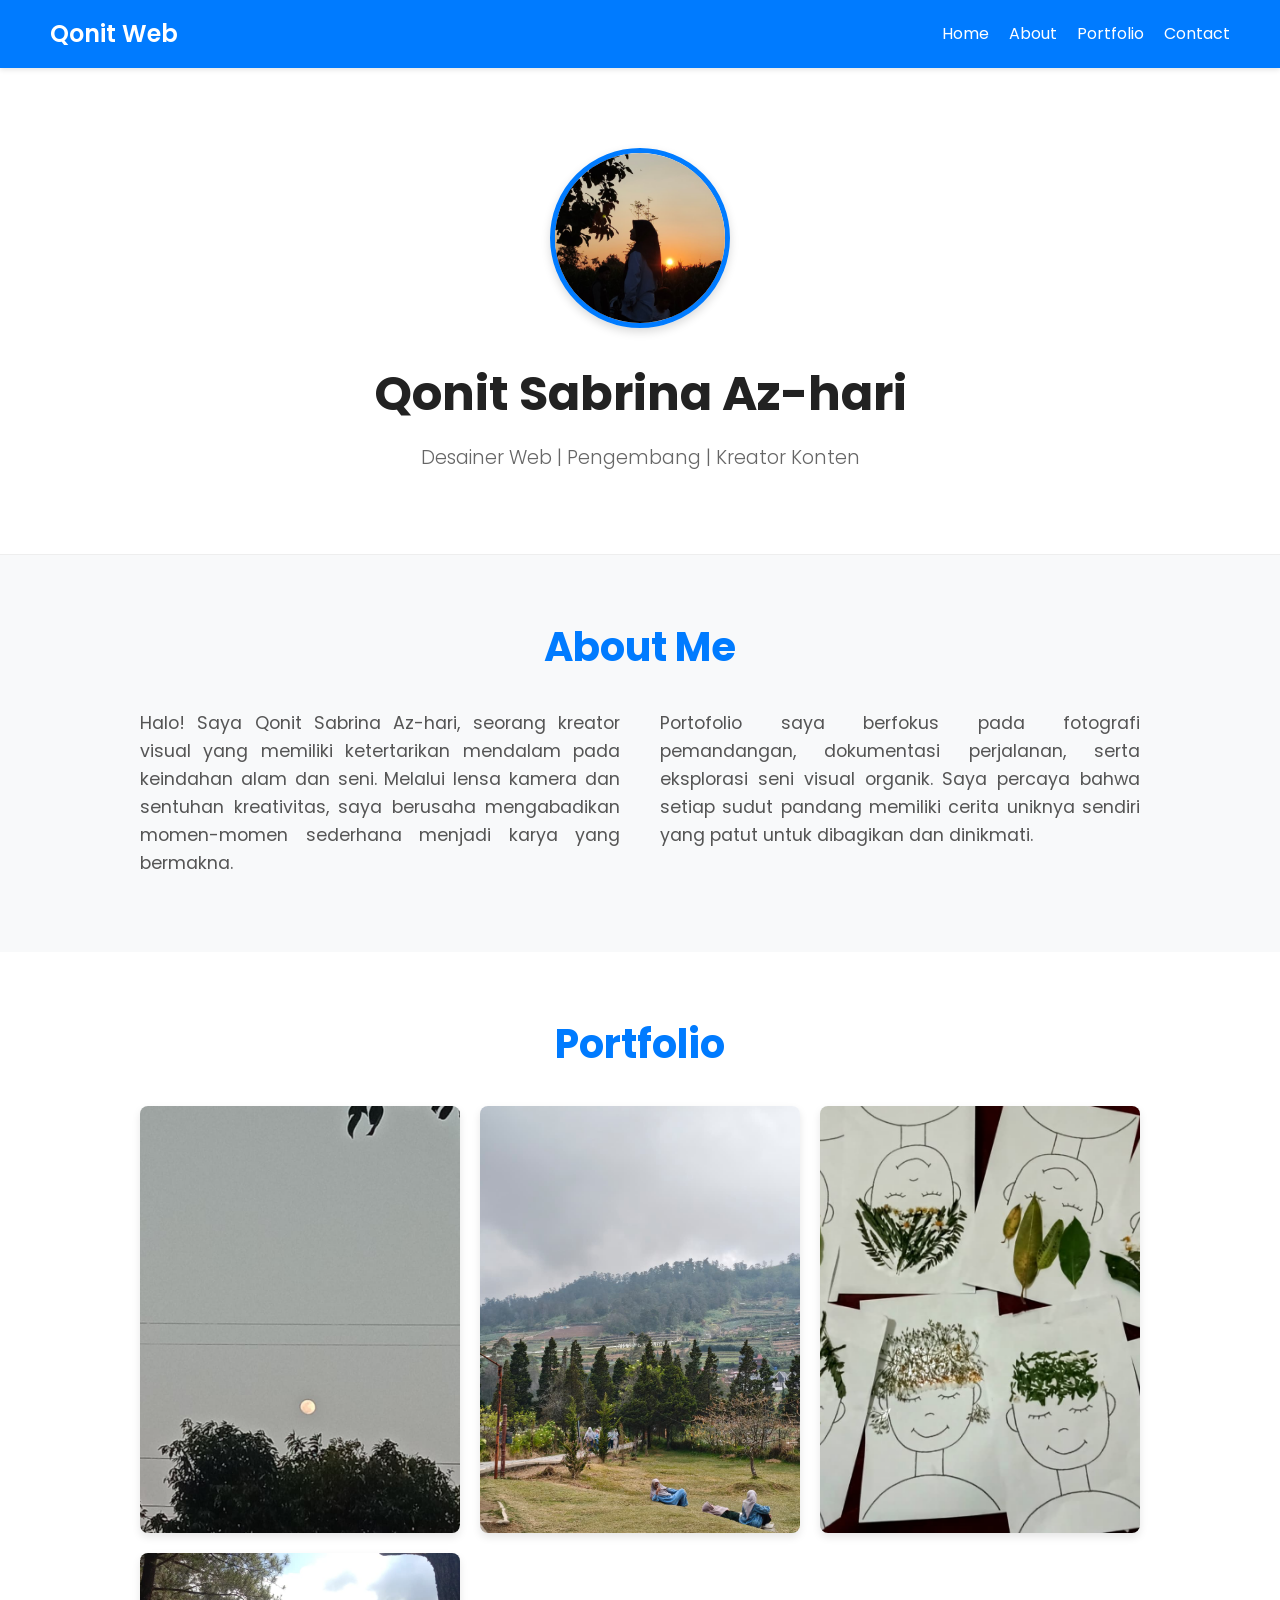
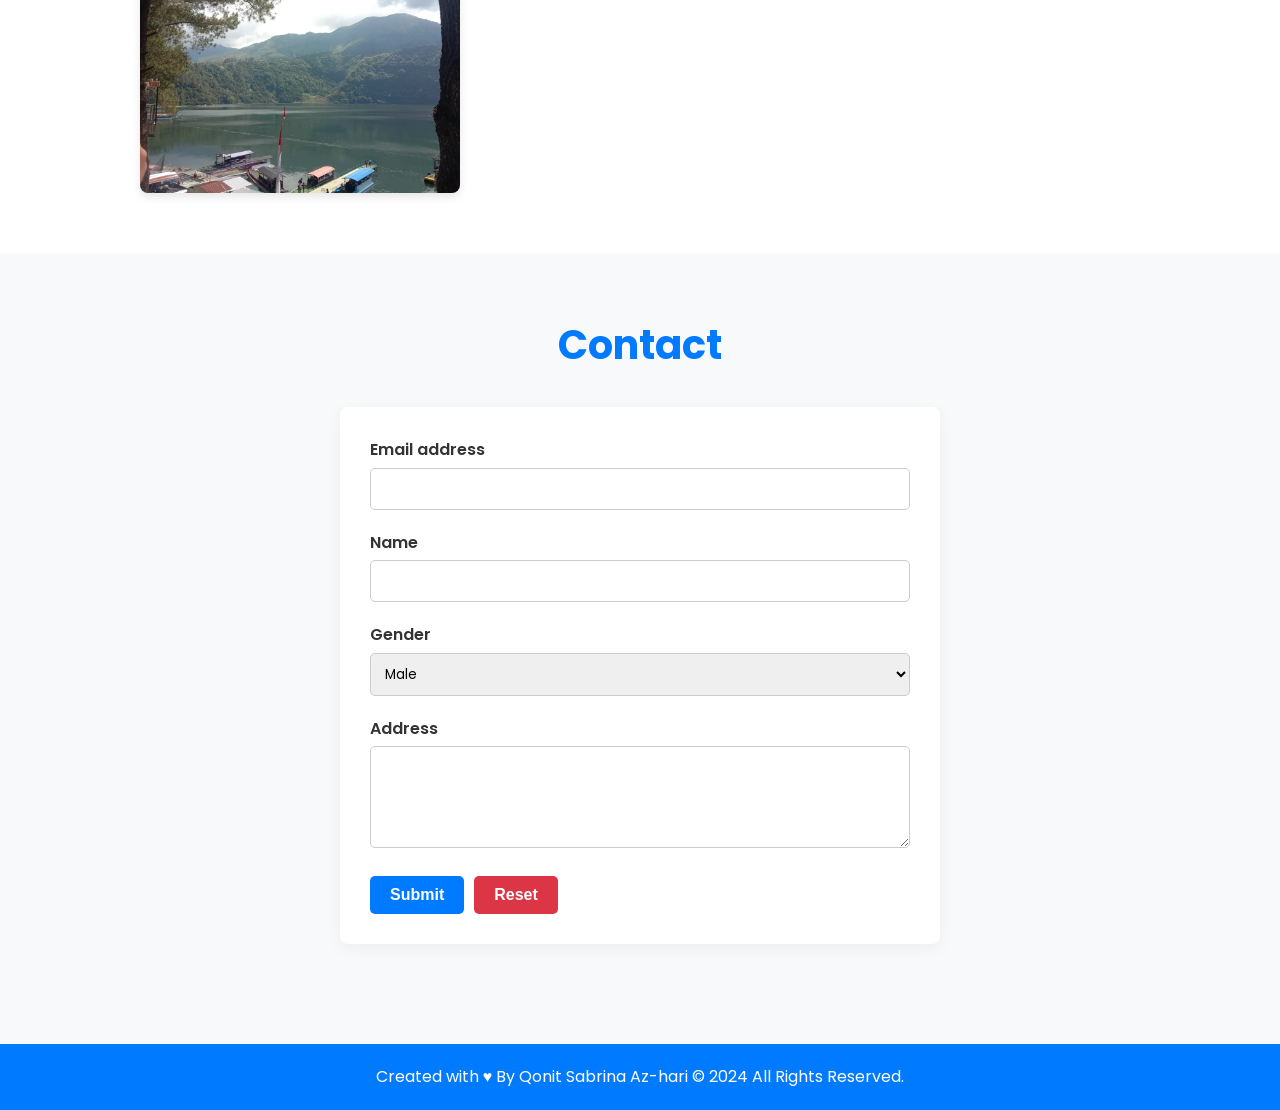
<file: web profil/index.html>
<!DOCTYPE html>
<html lang="id">
<head>
    <meta charset="UTF-8">
    <meta name="viewport" content="width=device-width, initial-scale=1.0">
    <title>Profil Qonit Sabrina Az-hari</title>
    
    <!-- Google Fonts untuk tipografi yang lebih baik -->
    <link href="https://fonts.googleapis.com/css2?family=Poppins:wght@300;400;600&display=swap" rel="stylesheet">
    
    <!-- Link CSS untuk Animasi Bergerak (AOS) -->
    <link href="https://unpkg.com/aos@2.3.1/dist/aos.css" rel="stylesheet">

<style>
/* Pengaturan Dasar */
* {
    margin: 0;
    padding: 0;
    box-sizing: border-box;
}

body {
    font-family: 'Poppins', sans-serif;
    line-height: 1.6;
    color: #333;
    background-color: #f8f9fa;
}

html {
    scroll-behavior: smooth;
}

/* Navigasi */
nav {
    display: flex;
    justify-content: space-between;
    align-items: center;
    padding: 15px 50px;
    background-color: #007bff;
    color: white;
    position: sticky;
    top: 0;
    z-index: 1000;
    box-shadow: 0 2px 5px rgba(0,0,0,0.1);
}

.logo {
    font-size: 1.5rem;
    font-weight: 600;
}

.nav-links {
    list-style: none;
    display: flex;
}

.nav-links li {
    margin-left: 20px;
}

.nav-links a {
    color: white;
    text-decoration: none;
    font-weight: 400;
    transition: color 0.3s;
}

.nav-links a:hover {
    color: #ffd700;
}

/* Bagian Umum */
.section {
    padding: 60px 20px;
    text-align: center;
}

.section h2 {
    font-size: 2.5rem;
    margin-bottom: 30px;
    color: #007bff;
}

.bg-light {
    background-color: #ffffff;
}

/* Header/Hero */
.hero {
    background-color: #fff;
    padding: 80px 20px;
    text-align: center;
    border-bottom: 1px solid #eee;
}

.profile-img {
    width: 180px;
    height: 180px;
    border-radius: 50%;
    object-fit: cover;
    border: 5px solid #007bff;
    margin-bottom: 20px;
    box-shadow: 0 4px 10px rgba(0,0,0,0.15);
}

.hero h1 {
    font-size: 3rem;
    color: #222;
    margin-bottom: 10px;
}

.subtitle {
    font-size: 1.2rem;
    color: #666;
    font-weight: 300;
}

/* Tentang Saya (Kiri & Kanan) */
.about-container {
    display: flex;
    justify-content: space-between;
    gap: 40px;
    max-width: 1000px;
    margin: 0 auto;
    text-align: justify;
}

.about-column {
    flex: 1;
    font-size: 1.1rem;
    color: #555;
}

.about-column p {
    margin-bottom: 15px;
}

/* Portofolio */
.portfolio-grid {
    display: grid;
    grid-template-columns: repeat(auto-fit, minmax(300px, 1fr));
    gap: 20px;
    max-width: 1000px;
    margin: 0 auto;
}

.portfolio-item {
    border-radius: 8px;
    overflow: hidden;
    box-shadow: 0 4px 8px rgba(0,0,0,0.1);
    transition: transform 0.3s ease;
}

.portfolio-item:hover {
    transform: translateY(-5px);
}

.portfolio-item img {
    width: 100%;
    height: 100%;
    object-fit: cover;
    display: block;
}

/* Kontak */
.contact-container {
    max-width: 600px;
    margin: 0 auto;
    background: #fff;
    padding: 30px;
    border-radius: 8px;
    box-shadow: 0 4px 15px rgba(0,0,0,0.05);
}

.form-group {
    margin-bottom: 20px;
    text-align: left;
}

.form-group label {
    display: block;
    margin-bottom: 5px;
    font-weight: 600;
    color: #333;
}

.form-group input,
.form-group select,
.form-group textarea {
    width: 100%;
    padding: 10px;
    border: 1px solid #ccc;
    border-radius: 5px;
    font-family: inherit;
}

.form-group input:focus,
.form-group select:focus,
.form-group textarea:focus {
    outline: none;
    border-color: #007bff;
    box-shadow: 0 0 5px rgba(0,123,255,0.3);
}

.form-actions {
    display: flex;
    gap: 10px;
    justify-content: flex-start;
}

.btn {
    padding: 10px 20px;
    border: none;
    border-radius: 5px;
    cursor: pointer;
    font-weight: 600;
    font-size: 1rem;
    transition: background-color 0.3s;
}

.btn-primary {
    background-color: #007bff;
    color: white;
}

.btn-primary:hover {
    background-color: #0056b3;
}

.btn-danger {
    background-color: #dc3545;
    color: white;
}

.btn-danger:hover {
    background-color: #c82333;
}

/* Footer */
footer {
    background-color: #007bff;
    color: white;
    text-align: center;
    padding: 20px 0;
    margin-top: 40px;
}

/* Responsivitas (Untuk layar kecil/Mobile) */
@media (max-width: 768px) {
    nav {
        flex-direction: column;
        padding: 15px;
    }
    
    .nav-links {
        margin-top: 15px;
        flex-wrap: wrap;
        justify-content: center;
    }

    .nav-links li {
        margin: 5px 10px;
    }

    .hero h1 {
        font-size: 2.2rem;
    }

    .about-container {
        flex-direction: column;
        gap: 20px;
    }
}
</style>
</head>
<body>

    <!-- Navigasi -->
    <nav>
        <div class="logo">Qonit Web</div>
        <ul class="nav-links">
            <li><a href="#home">Home</a></li>
            <li><a href="#about">About</a></li>
            <li><a href="#portfolio">Portfolio</a></li>
            <li><a href="#contact">Contact</a></li>
        </ul>
    </nav>

    <!-- Bagian Header/Hero -->
    <header id="home" class="hero">
        <div class="hero-content">
            <img src="img/foto acha.png" alt="Qonit Sabrina Az-hari" class="profile-img">
            <h1>Qonit Sabrina Az-hari</h1>
            <p class="subtitle">Desainer Web | Pengembang | Kreator Konten</p>
        </div>
    </header>

    <!-- Bagian Tentang Saya -->
    <section id="about" class="section about-section">
        <h2 data-aos="fade-up">About Me</h2>
        
        <div class="about-container">
            <div class="about-column" data-aos="fade-right">
                <p>Halo! Saya Qonit Sabrina Az-hari, seorang kreator visual yang memiliki ketertarikan mendalam pada keindahan alam dan seni. Melalui lensa kamera dan sentuhan kreativitas, saya berusaha mengabadikan momen-momen sederhana menjadi karya yang bermakna.</p>
            </div>
            
            <div class="about-column" data-aos="fade-left">
                <p>Portofolio saya berfokus pada fotografi pemandangan, dokumentasi perjalanan, serta eksplorasi seni visual organik. Saya percaya bahwa setiap sudut pandang memiliki cerita uniknya sendiri yang patut untuk dibagikan dan dinikmati.</p>
            </div>
        </div>
    </section>

    <!-- Bagian Portofolio -->
    <section id="portfolio" class="section portfolio-section bg-light">
        <h2 data-aos="fade-up">Portfolio</h2>
        <div class="portfolio-grid">
            <div class="portfolio-item" data-aos="zoom-in" data-aos-delay="100"><img src="img/image.png" alt="Proyek 1"></div>
            <div class="portfolio-item" data-aos="zoom-in" data-aos-delay="200"><img src="img/alam.png" alt="Proyek 2"></div>
            <div class="portfolio-item" data-aos="zoom-in" data-aos-delay="300"><img src="img/kreasi.png" alt="Proyek 3"></div>
            <div class="portfolio-item" data-aos="zoom-in" data-aos-delay="400"><img src="img/telaga.png" alt="Proyek 4"></div>
        </div>
    </section>

    <!-- Bagian Kontak -->
    <section id="contact" class="section contact-section">
        <h2 data-aos="fade-up">Contact</h2>
        <div class="contact-container" data-aos="fade-up" data-aos-delay="100">
            <form action="#" method="POST" class="contact-form">
                <div class="form-group">
                    <label for="email">Email address</label>
                    <input type="email" id="email" name="email" required>
                </div>
                <div class="form-group">
                    <label for="name">Name</label>
                    <input type="text" id="name" name="name" required>
                </div>
                <div class="form-group">
                    <label for="gender">Gender</label>
                    <select id="gender" name="gender">
                        <option value="male">Male</option>
                        <option value="female">Female</option>
                        <option value="other">Other</option>
                    </select>
                </div>
                <div class="form-group">
                    <label for="address">Address</label>
                    <textarea id="address" name="address" rows="4"></textarea>
                </div>
                <div class="form-actions">
                    <button type="submit" class="btn btn-primary">Submit</button>
                    <button type="reset" class="btn btn-danger">Reset</button>
                </div>
            </form>
        </div>
    </section>

    <!-- Footer -->
    <footer>
        <p>Created with &hearts; By Qonit Sabrina Az-hari &copy; 2024 All Rights Reserved.</p>
    </footer>

    <!-- SCRIPT HARUS DI SINI: Tepat di atas tag penutup body -->
    <script src="https://unpkg.com/aos@2.3.1/dist/aos.js"></script>
    <script>
        AOS.init({
            duration: 1000,
            once: true,
            offset: 50
        });
    </script>
</body>
</html>
</file>
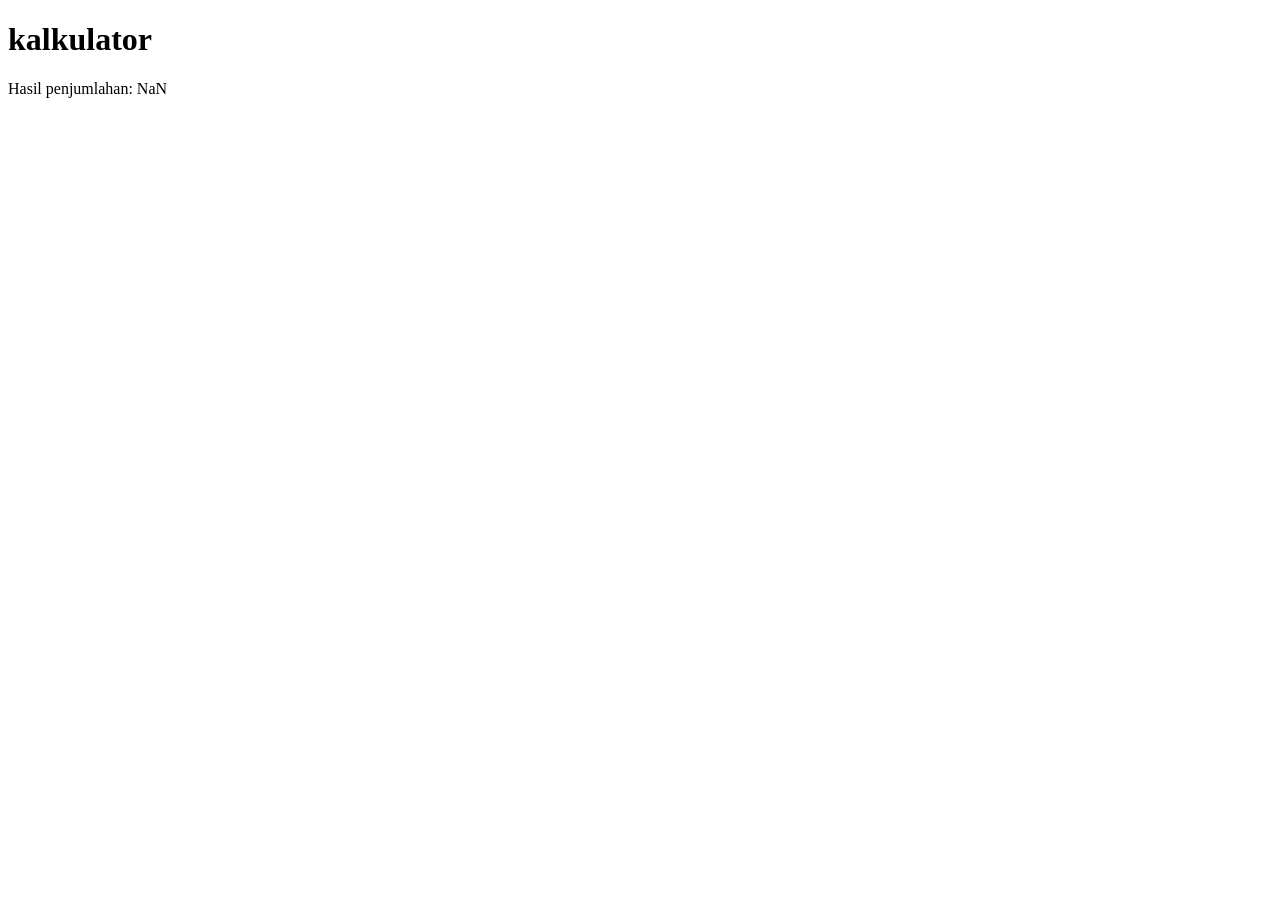
<file: web-javascript/kalkulator-js.html>
<!DOCTYPE html>
<html lang="en">
<head>
    <meta charset="UTF-8">
    <meta name="viewport" content="width=device-width, initial-scale=1.0">
    <title>kalkulator</title>
</head>
<body>
    <h1>kalkulator</h1>

    <script type="text/javascript">
       let angka1 = prompt("Masukkan angka pertama:");
       let angka2 = prompt("Masukkan angka kedua:");
    
       //penjumlahan kedua angka 
       let penjumlahan = parseFloat(angka1) + parseFloat(angka2);

        //menampilkan hasil penjumlahan
        document.write("Hasil penjumlahan: " + penjumlahan + "<br>");
        
     </script>
          

    

</body>
</html>
</file>
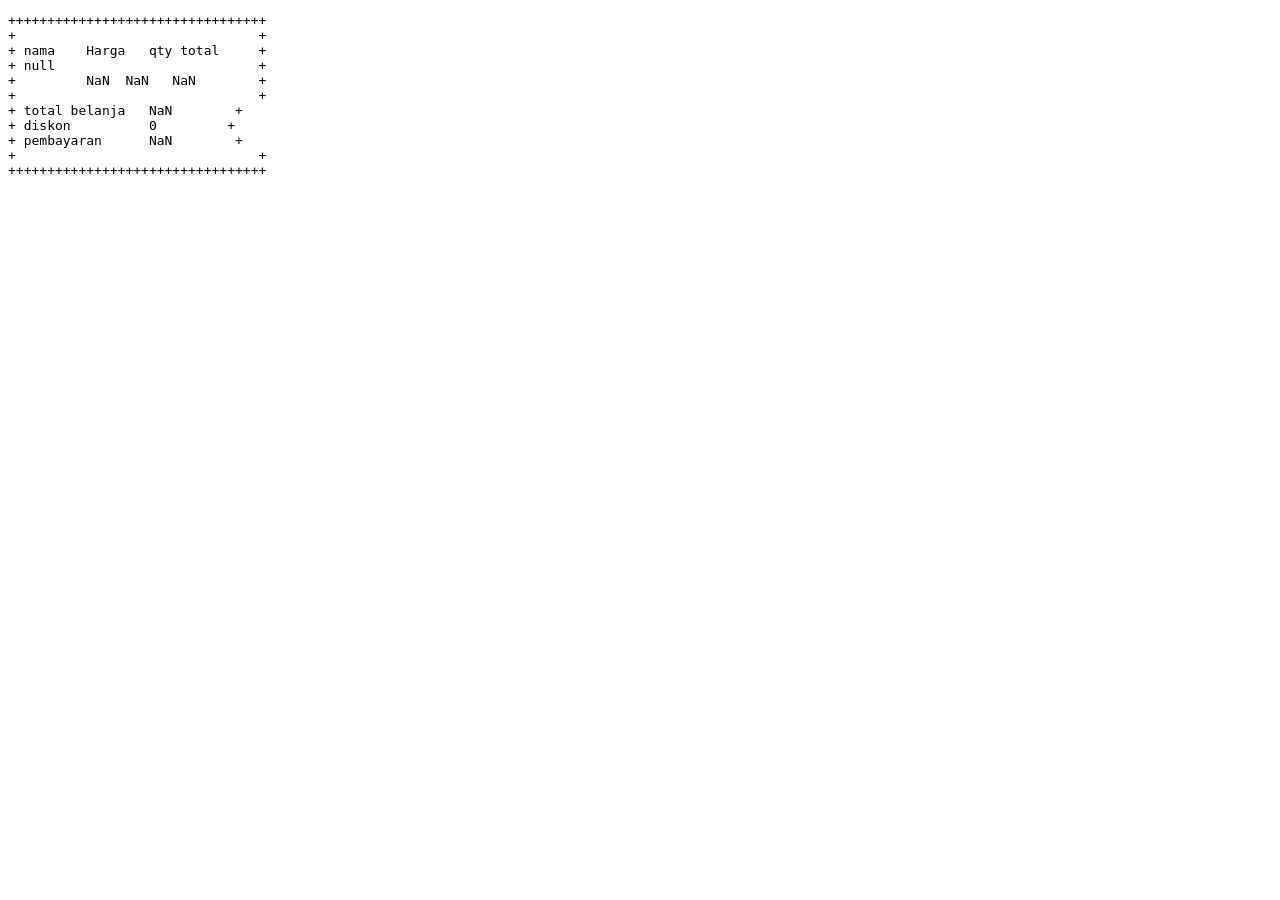
<file: web-javascript/KASIR-js.html>
<!DOCTYPE html>
<html lang="id">
<head>
    <meta charset="UTF-8">
    <meta name="viewport" content="width=device-width, initial-scale=1.0">
    <title>KASIR-JS.HTML</title>
</head>
<body>
    <script type="text/javascript">
        // 1. Input nama barang
        let namaBarang = prompt("Masukkan nama barang:", "sepatu");
        
        // 2. Input harga barang
        let hargaBarang = parseInt(prompt("Masukkan harga barang (contoh: 30000):", "30000"));
        
        // 3. Input jumlah beli (qty)
        let qty = parseInt(prompt("Masukkan jumlah beli (qty):", "3"));

        // Hitung total awal
        let totalBelanja = hargaBarang * qty;
        let diskon = 0;

        // 4. Jika pembelian lebih dari 50.000 dapat diskon 10% dari total
        if (totalBelanja > 50000) {
            diskon = totalBelanja * 0.10;
        }

        // Hitung akhir setelah diskon
        let pembayaran = totalBelanja - diskon;

        // Fungsi bantuan untuk memformat angka dengan titik (misal: 30000 menjadi 30.000)
        function formatRp(angka) {
            return angka.toLocaleString('id-ID');
        }

        // 5. Tampilan Struk Belanja
        // Menggunakan <pre> agar format spasi ASCII (seperti di papan tulis) tetap rapi
        let struk = `
+++++++++++++++++++++++++++++++++
+                               +
+ nama    Harga   qty total     +
+ ${namaBarang}                          +
+         ${formatRp(hargaBarang)}  ${qty}   ${formatRp(totalBelanja)}        +
+                               +
+ total belanja   ${formatRp(totalBelanja)}        +
+ diskon          ${formatRp(diskon)}         +
+ pembayaran      ${formatRp(pembayaran)}        +
+                               +
+++++++++++++++++++++++++++++++++
`;

        document.write("<pre>" + struk + "</pre>");
    </script>
</body>
</html>
</file>
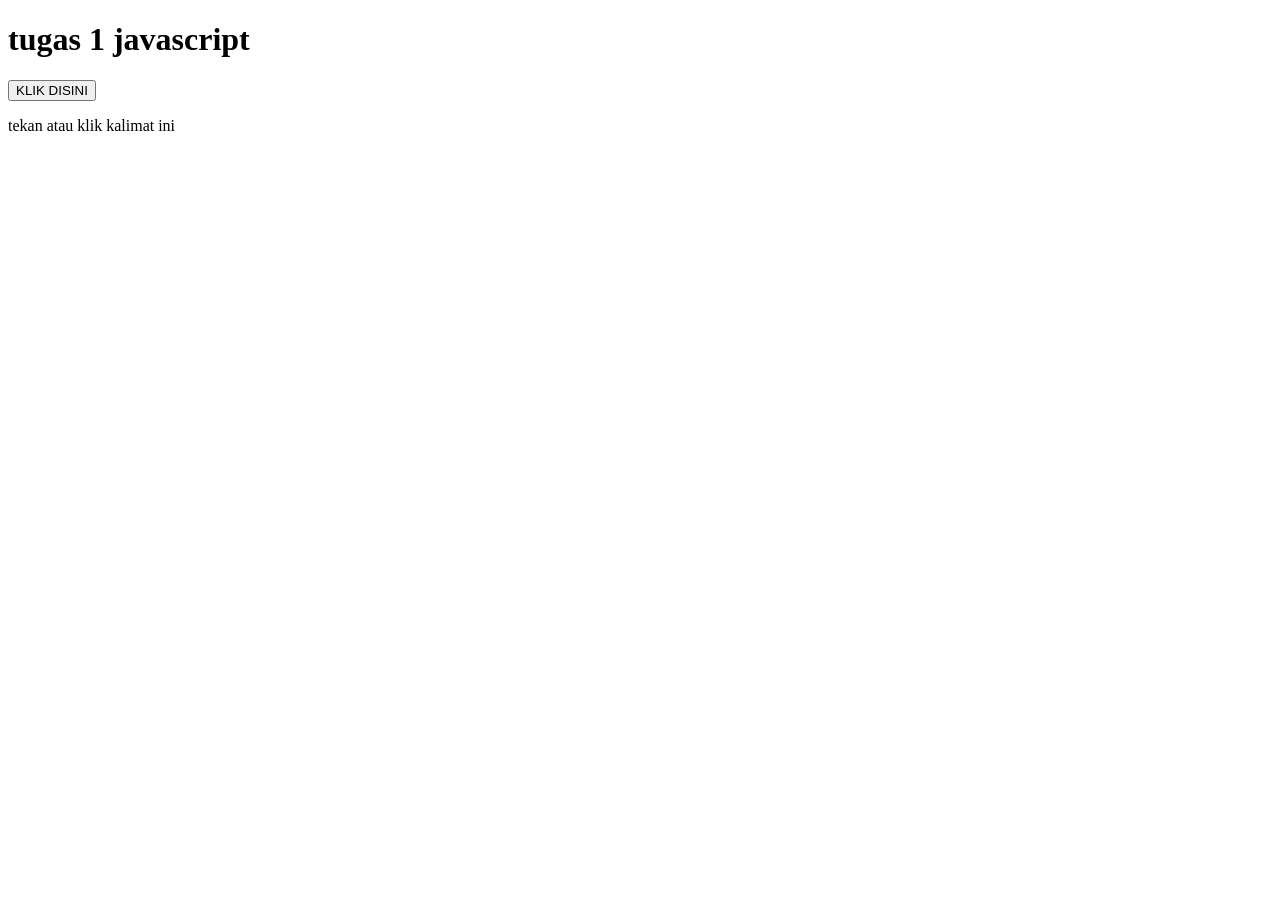
<file: web-javascript/tugas1-js.html>
<!DOCTYPE html>
<html lang="en">
<head>
    <meta charset="UTF-8">
    <meta name="viewport" content="width=device-width, initial-scale=1.0">
    <title>tugas 1 JS</title>
</head>
<body>
    <h1> tugas 1 javascript</h1>

    <!-- penulisan js dengan inline -->
     <button onclick="alert('tombol di tekan!')
     ">KLIK DISINI</button>

     <p onclick="alert('kalimat ini di tekan!')">tekan atau klik kalimat ini</p>


    <!-- contoh penulisan js ekstersnal -->
    <script type="text/javascript" src="my.js">
    </script>
</body>
</html>
</file>
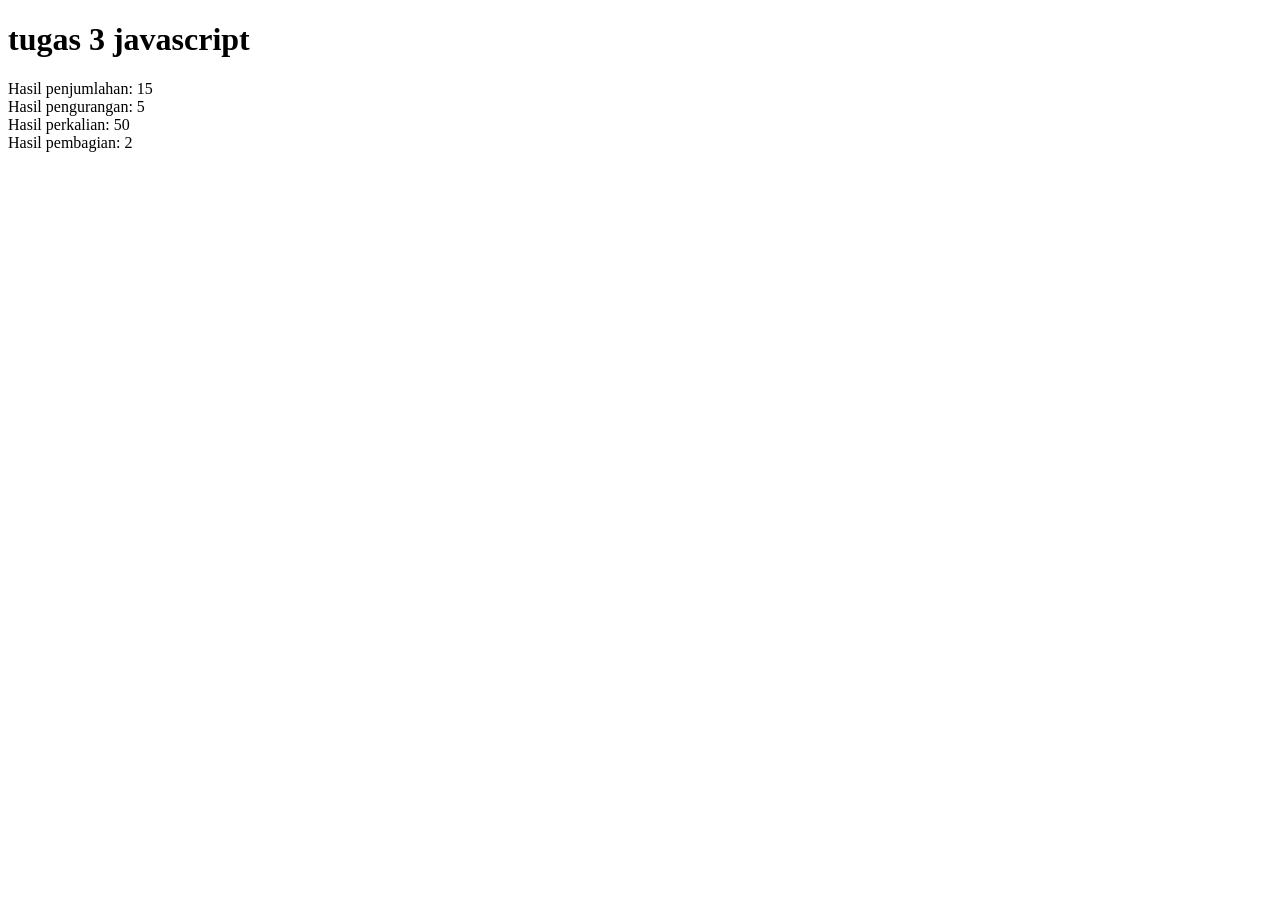
<file: web-javascript/tugas3-js.html>
<!DOCTYPE html>
<html lang="en">
<head>
    <meta charset="UTF-8">
    <meta name="viewport" content="width=device-width, initial-scale=1.0">
    <title>tugas 3 javascript</title>
</head>
<body>
    <h1> tugas 3 javascript</h1>

    <script type="text/javascript">
        let angka1 = 10;
        let angka2 = 5;

        //penjumlahan
        let hasil1 = angka1 + angka2;
        document.write("Hasil penjumlahan: " + hasil1 + "<br>");

         //pengurangan
        let hasil2 = angka1 - angka2;
        document.write("Hasil pengurangan: " + hasil2 + "<br>");

        //perkalian
        let hasil3 = angka1 * angka2;       
        document.write("Hasil perkalian: " + hasil3 + "<br>");

        //pembagian
        let hasil4 = angka1 / angka2;
        document.write("Hasil pembagian: " + hasil4 + "<br>"); 

    </script>
    
</body>
</html>
</file>
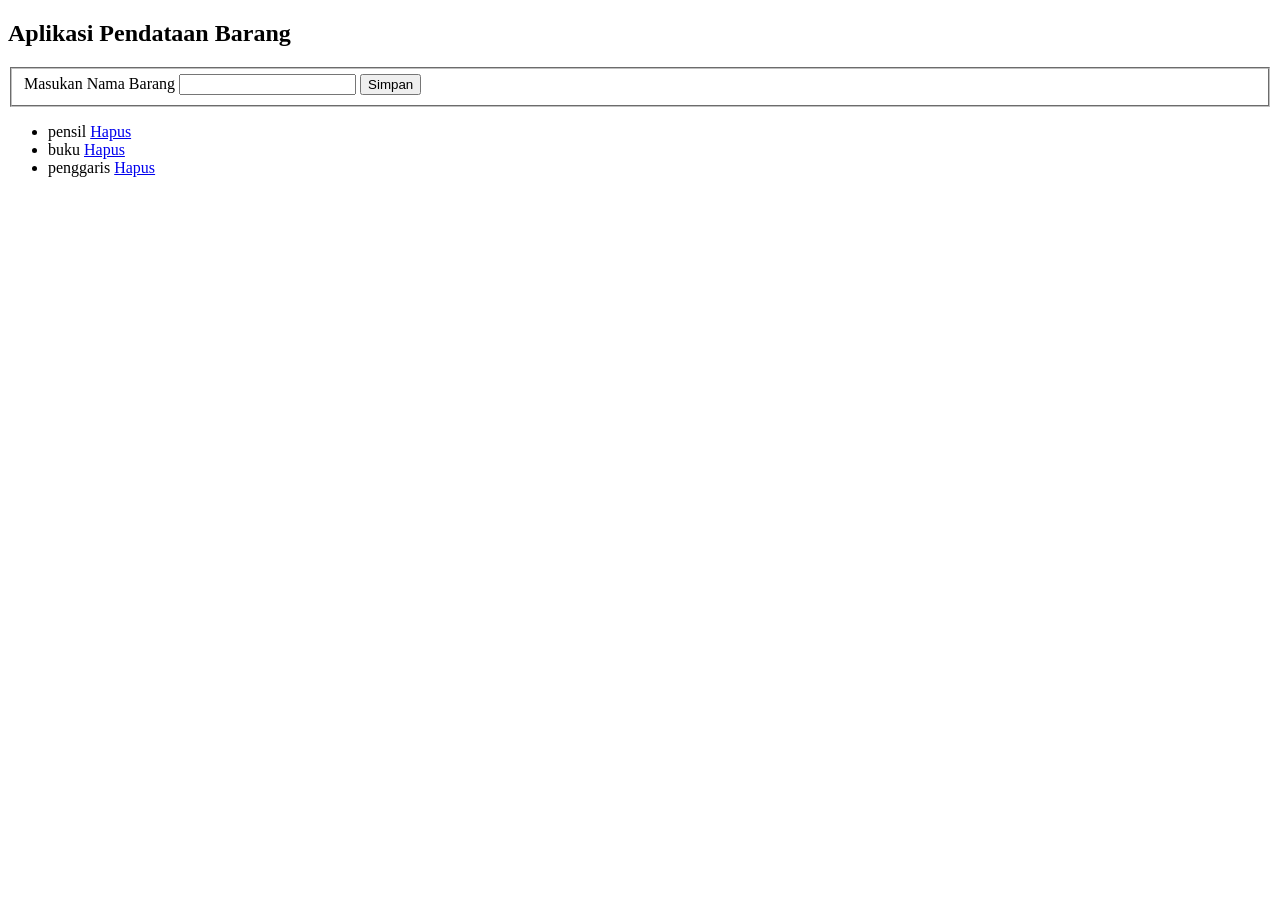
<file: javascript/Aplikasi Sederhana dengan Javascript/aplikasi_sederhana.html>
<!DOCTYPE html>
<html>
<head>
    <title>Penerapan Fungsi</title>
</head>
<body>
    <h2>Aplikasi Pendataan Barang</h2>
 
    <fieldset>
        <label>Masukan Nama Barang</label>
        <input type="text" id="nama">
        <button onclick="AddData();">Simpan</button> 
    </fieldset>
 
    <ul id="list-barang">
         
    </ul>
 
    <script type="text/javascript" src="fungsi/fungsi.js"></script>
 
</body>
</html>
</file>
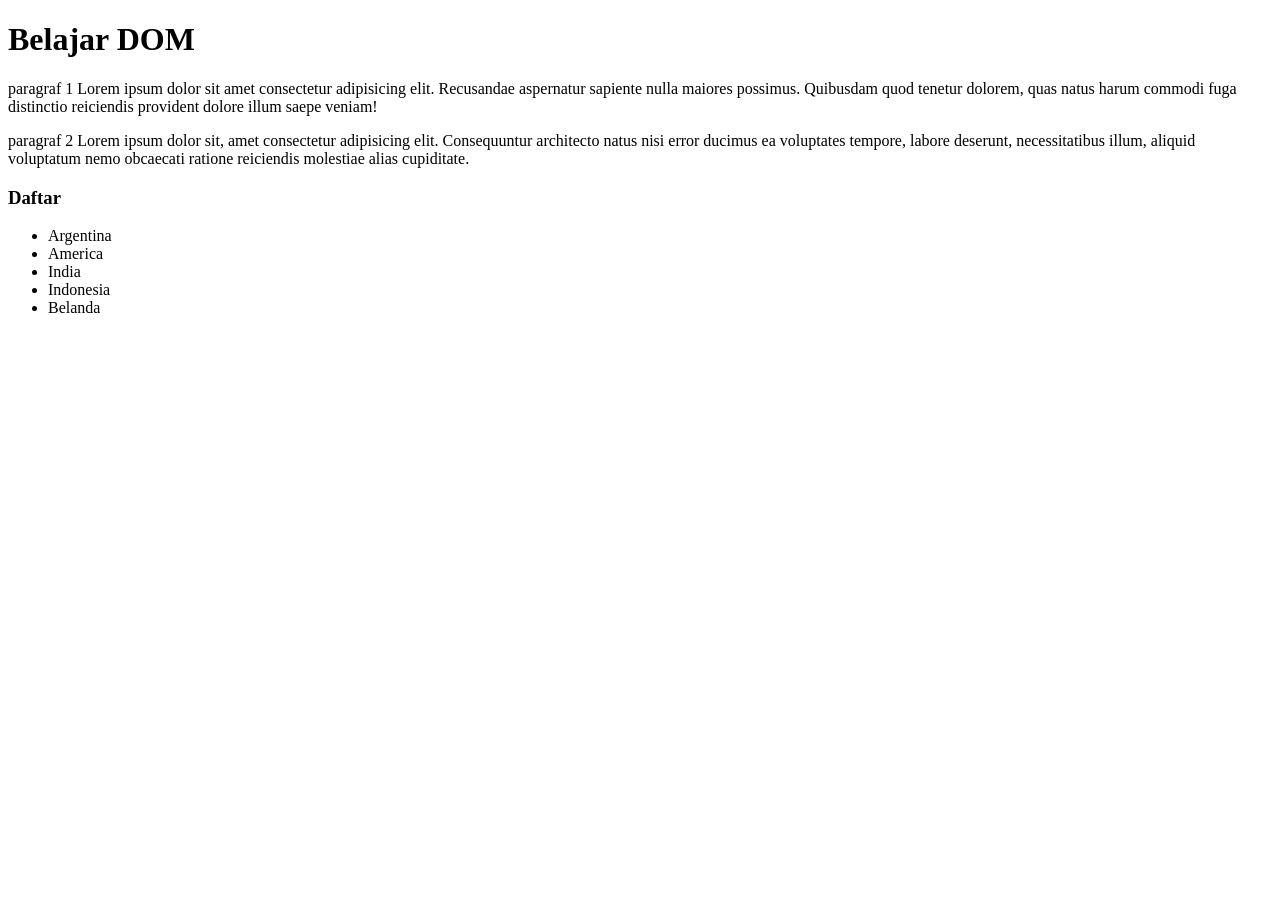
<file: javascript/Pengenalan DOM pada Javascript/DOM.html>
<!DOCTYPE html>
<html lang="en">
<head>
    <meta charset="UTF-8">
    <meta name="viewport" content="width=device-width, initial-scale=1.0">
    <title>Belajar DOM</title>
</head>
<body>
    <h1 id="judul">Belajar DOM</h1>
 
    <p>paragraf 1 Lorem ipsum dolor sit amet consectetur adipisicing elit. Recusandae aspernatur sapiente nulla maiores possimus. Quibusdam quod tenetur dolorem, quas natus harum commodi fuga distinctio reiciendis provident dolore illum saepe veniam!</p>
 
    <p>paragraf 2 Lorem ipsum dolor sit, amet consectetur adipisicing elit. Consequuntur architecto natus nisi error ducimus ea voluptates tempore, labore deserunt, necessitatibus illum, aliquid voluptatum nemo obcaecati ratione reiciendis molestiae alias cupiditate.</p>
 
    <h3 class="daftar">Daftar</h3>
    <ul>
        <li>Argentina</li>
        <li>America</li>
        <li>India</li>
        <li>Indonesia</li>
        <li>Belanda</li>
        <script>
        let judul=document.getElementById('judul');
        console.log(judul);
        </script>
        <script>
        let p=document.getElementsByTagName('p');
        console.log(p);
        </script>
        <script>
        let daftar=document.getElementsByClassName('daftar');
        console.log(daftar);
        </script>
        <script>
        let title=document.querySelector('#judul');
        console.log(title);
        </script>
        <script>
        let list=document.querySelectorAll('li');
        console.log(list);
        </script>
    </ul>
</body>
</html>
</file>
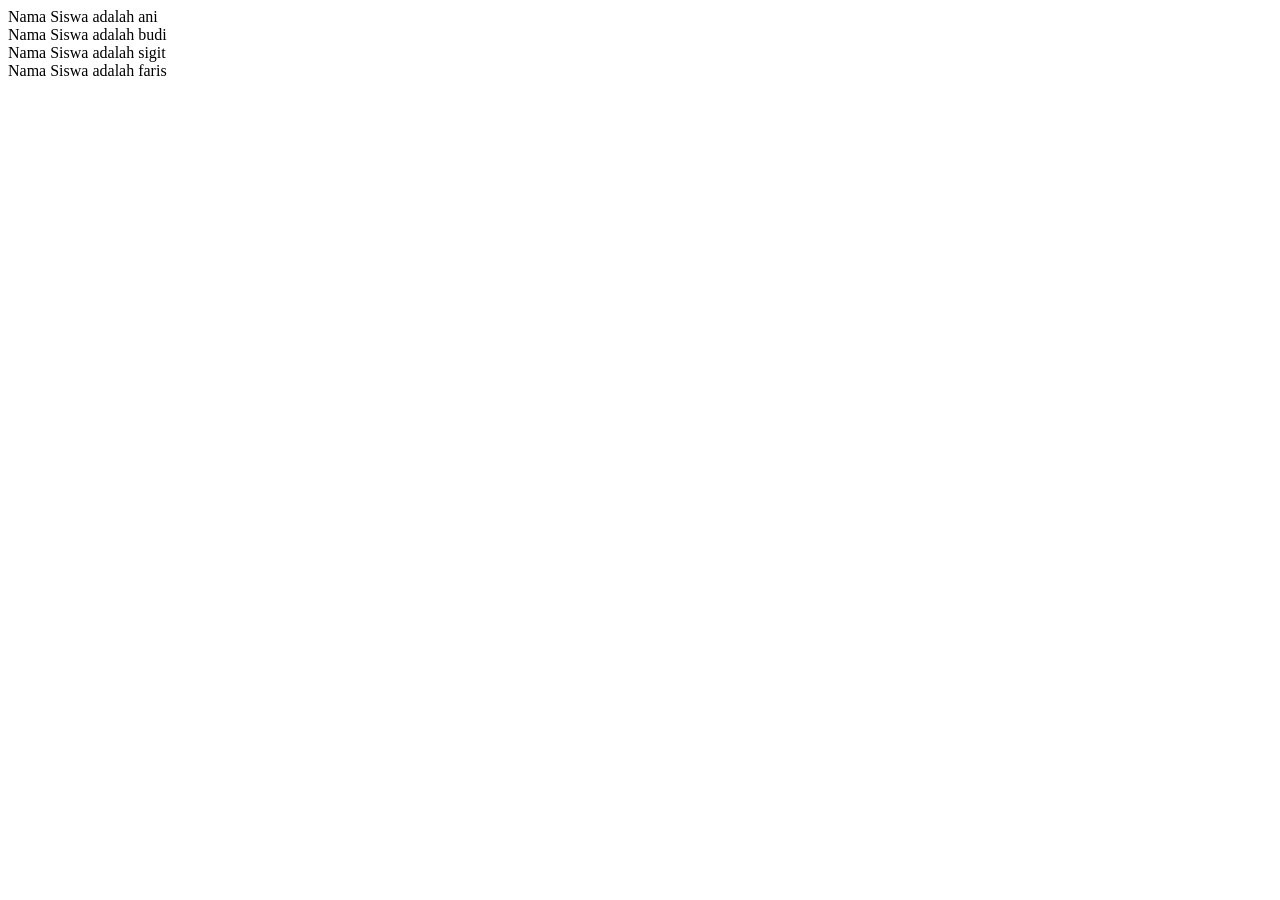
<file: javascript/Penggunaan Array/penggunaan-array.html>
<!DOCTYPE html>
<html>
<head>
    <title>Penggunaan Array</title>
</head>
<body>
 
    <script type="text/javascript">
        // membuat Array
        var siswa = ['ani','budi','sigit','faris'];
        console.log(siswa); //menampilkan semua data
 
        var harga = [1000, 2000, 5000, 3000];
        console.log(harga[3]); //menampikan data ke - 3
 
        //menampilkan array dengan perulangan
        siswa.forEach(function(data){
            document.write('Nama Siswa adalah '+data+'<br>');
        });
 
    </script>
 
</body>
</html>
</file>
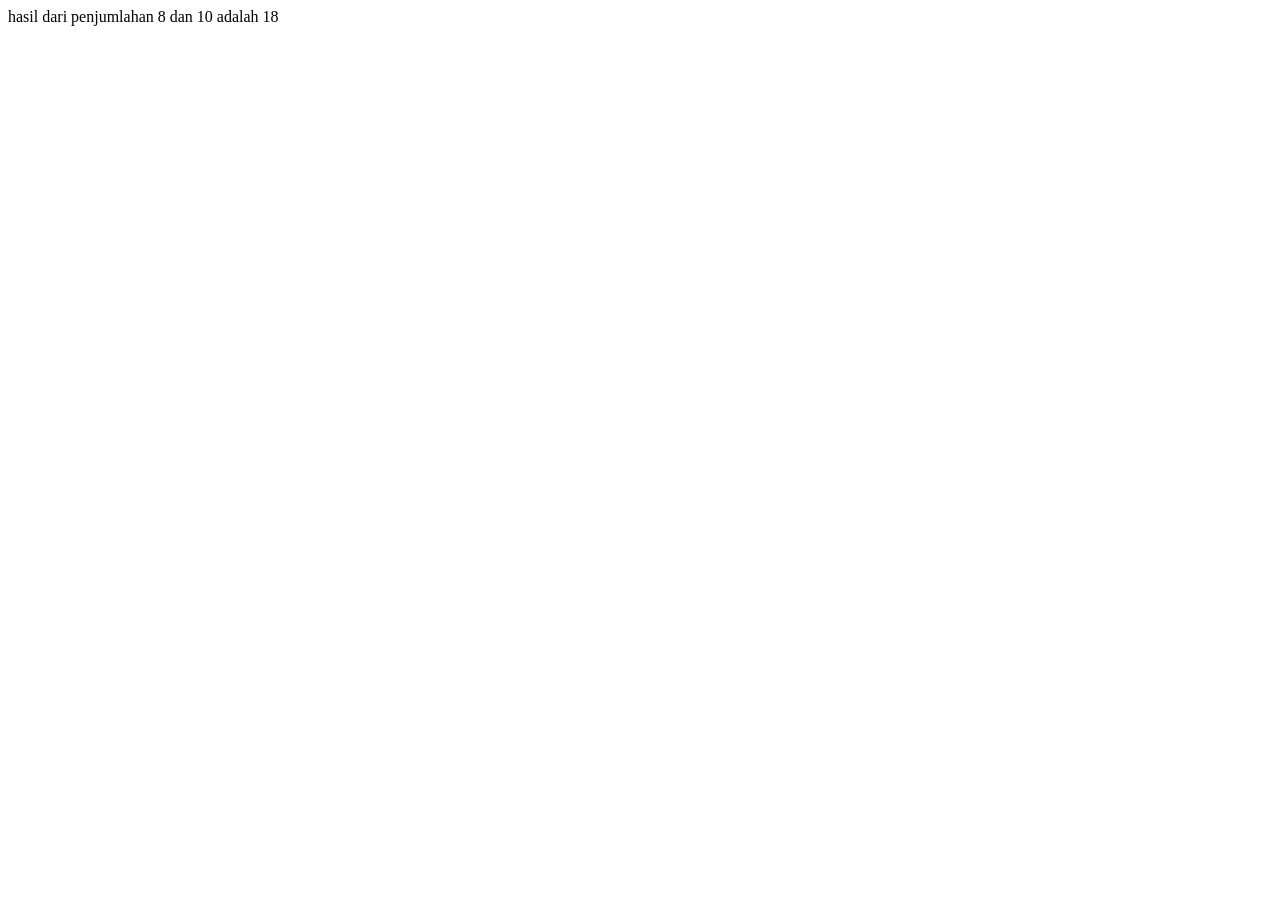
<file: javascript/Pengunaan Fungsi dalam Javascript/Membuat_Fungsi.html>
<!DOCTYPE html>
<html>
<head>
    <title>Penggunaan Fungsi</title>
</head>
<body>
 
    <script type="text/javascript">
 
        //fungsi dengan parameter
        function tambah(a, b) {
            var c = a+b;
            return c
        }
 
        var penjumlahan=tambah(8,10);
        document.write('hasil dari penjumlahan 8 dan 10 adalah '+penjumlahan);
 
    </script>
 
</body>
</html>
</file>
